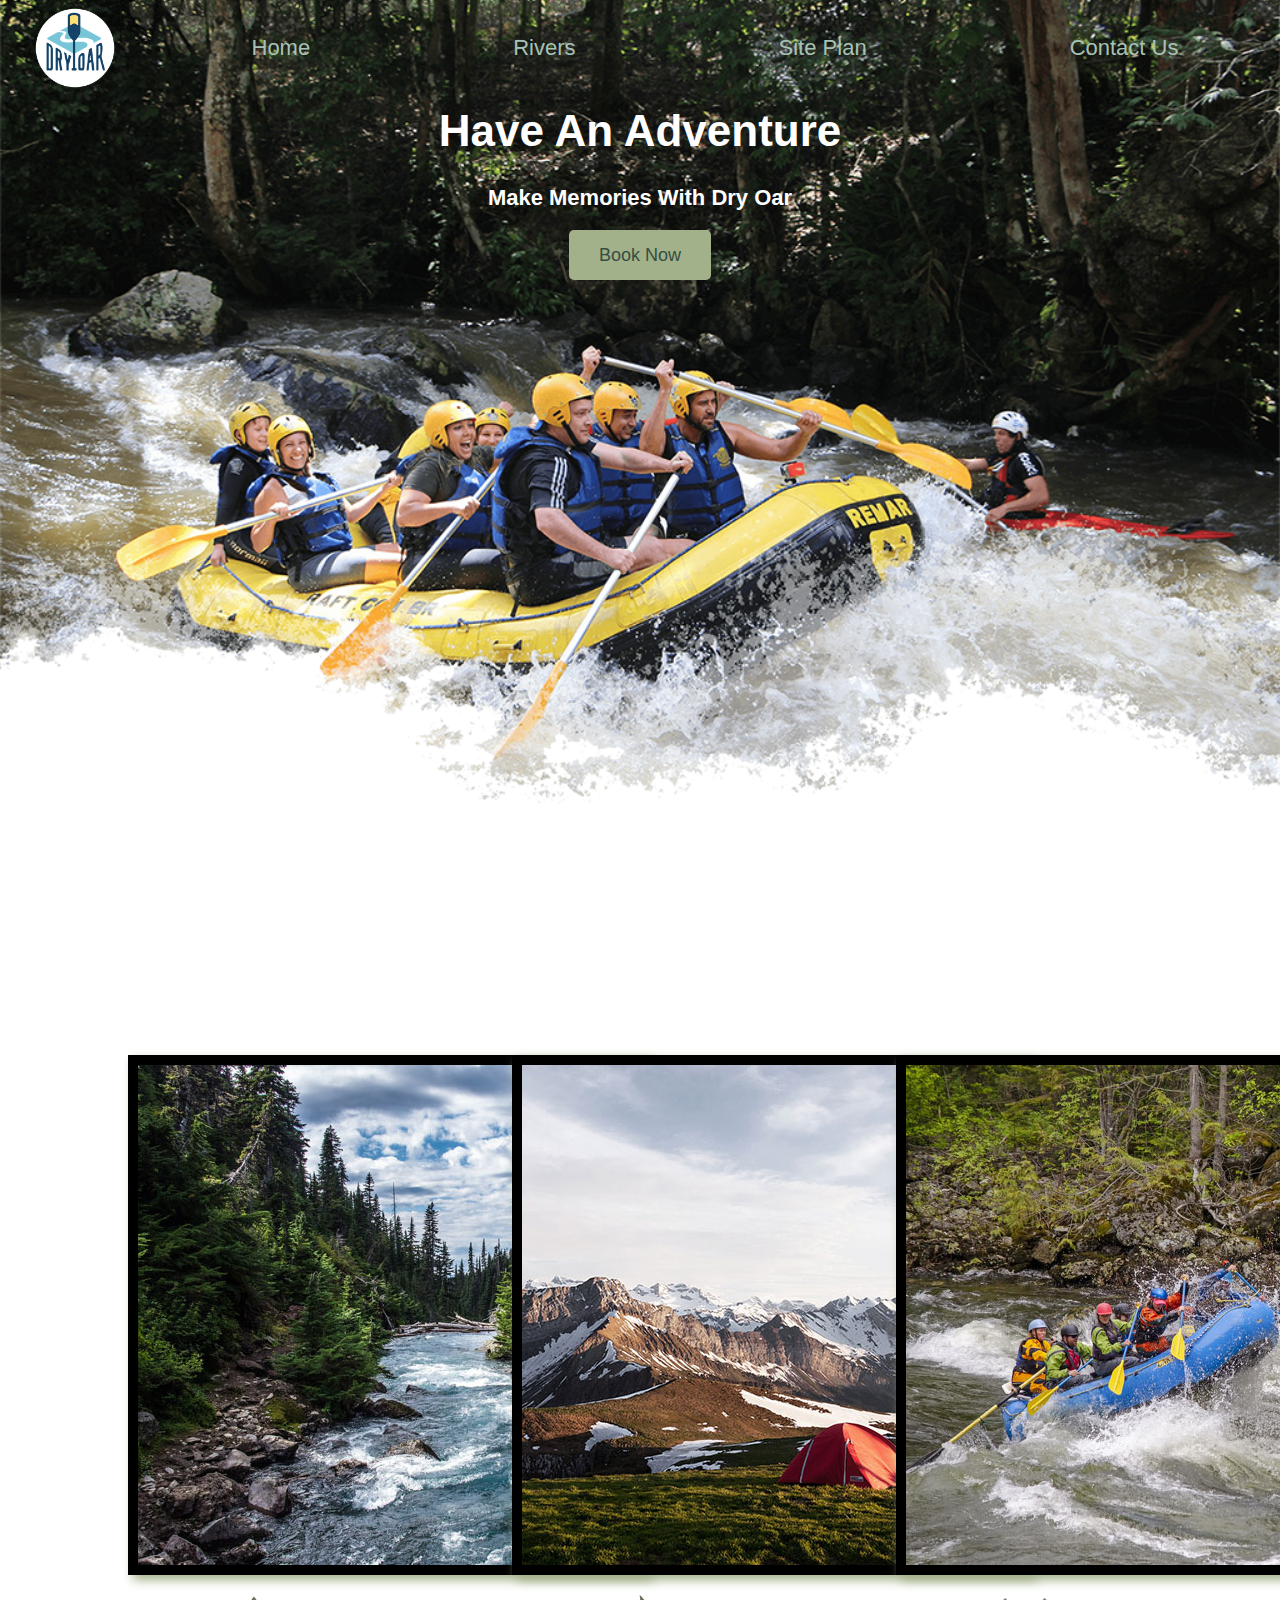
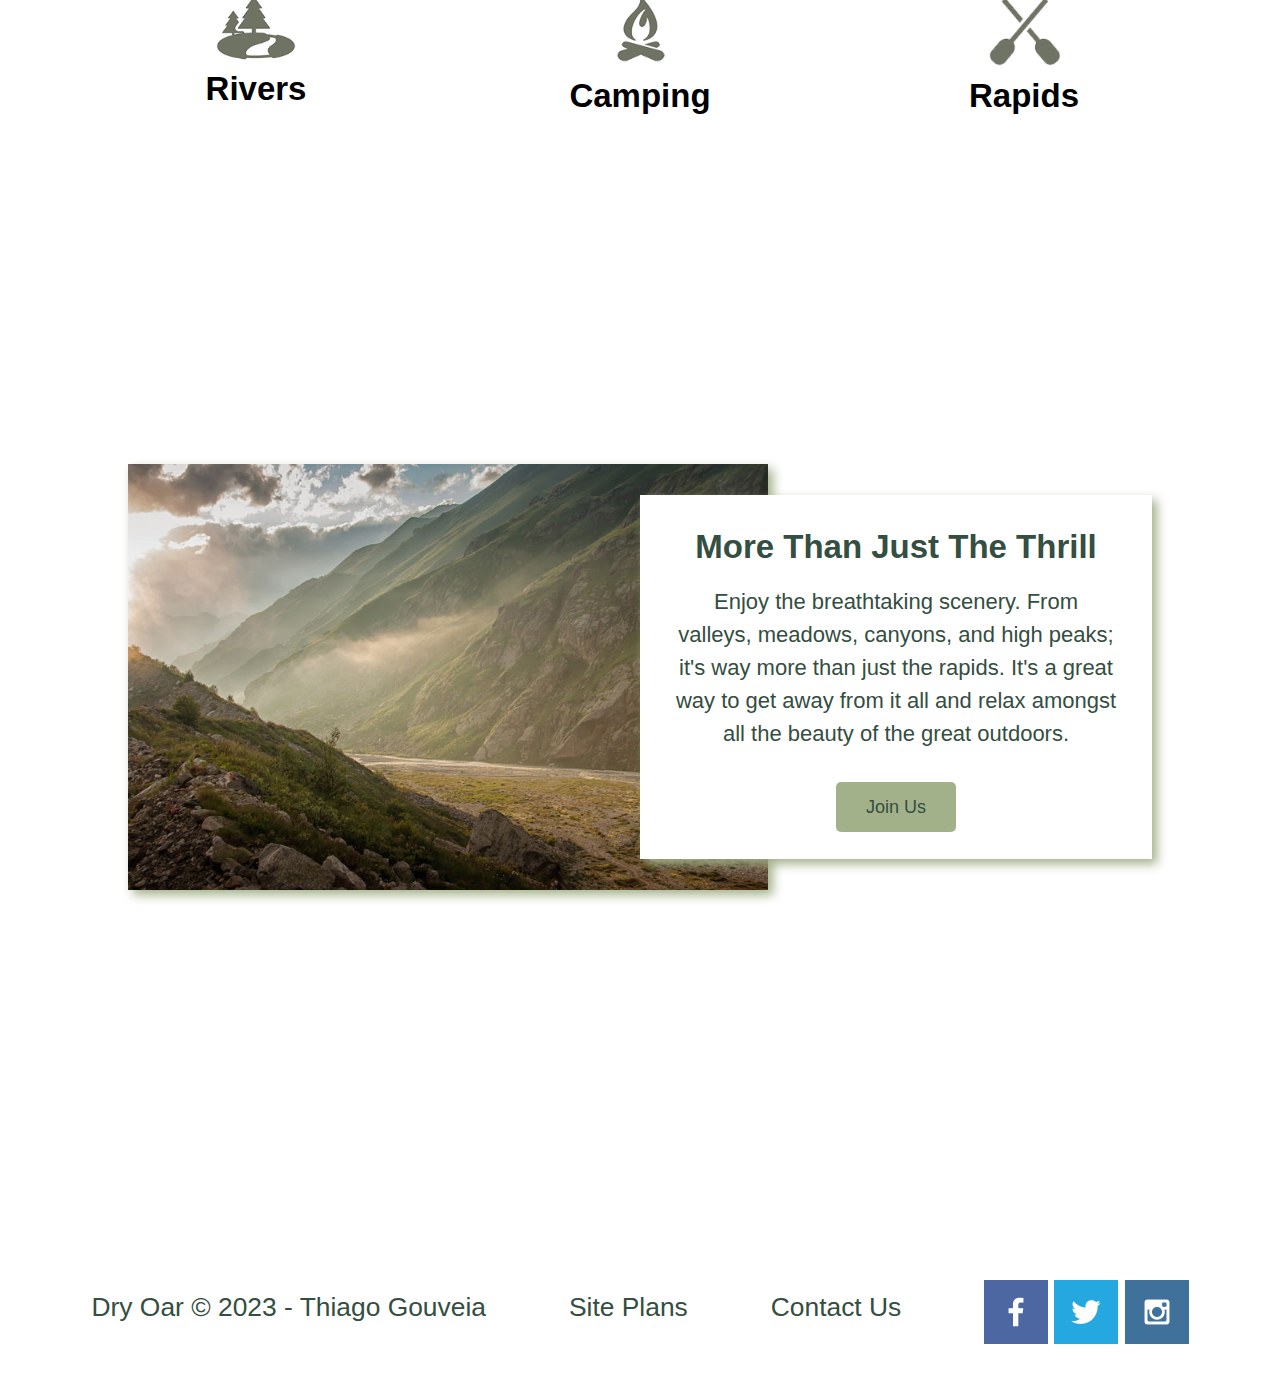
<file: wwr/index.html>
<!DOCTYPE html>
<html lang="en">
<head>
    <meta charset="UTF-8">
    <meta http-equiv="X-UA-Compatible" content="IE=edge">
    <meta name="viewport" content="width=device-width, initial-scale=1.0">
    <title>Whitewater Rafting Vacations | Dry Oar Boating | Home</title>
    <link rel="stylesheet" href="styles/style.css">
</head>
<body>
 <div id="content">
    <header> 
        <a id="logo_link" href="index.html">
            <img class="logo" src="images/logo.png" alt="Dry Oar Logo">
        </a>
        <nav>
            <a href="index.html">Home</a>
            <a href="rivers.html">Rivers</a>
            <a href="site-plan-rafting.html">Site Plan</a>
            <a href="contactus.html">Contact Us</a>
        </nav>
    </header>
<div id="hero">
    <div id="hero-box">
        <img id="hero-img" src="images/hero.png" alt="People enjoying white water rafting">
</div>
<section id="hero-msg">
    <h1 class="home-title">Have An Adventure</h1>
    <h4>Make Memories With Dry Oar</h4>
    <div class="button-box">
        <a class="book" href="rates.html">Book Now</a>
    </div>
</section>
    </div>
<main class="home-grid">
    <section class=" rivers-card">
        <img class="card-img" src="images/rivers.jpg" alt="river in forest">
        <img class="icon" src="images/river_icon.png" alt="river icon">
        <h2>Rivers</h2>
    </section>
    <section class=" camping-card">
        <img class="card-img" src="images/camping.jpg" alt="ten in mountains">
        <img class="icon" src="images/fire_icon.png" alt="fire icon">
        <h2>Camping</h2>
    </section>
    <section class=" rapids-card">
        <img class="card-img" src="images/rapids.jpg" alt="rafting boat">
        <img class="icon" src="images/oars_icon.png" alt="oars icon">
        <h2>Rapids</h2>
    </section>
    <div id="background"></div>
    <img class="mountains" src="images/mountains.jpg" alt="Misty mountains">
    <section class="msg">
        <h2>More Than Just The Thrill</h2>
        <p>Enjoy the breathtaking scenery. From valleys, meadows, canyons, and high peaks; it's way more than just the rapids. It's a great way to get away from it all and relax amongst all the beauty of the great outdoors. </p>
        <a class='join' href="rivers.html">Join Us</a>
    </section>
</main>
<footer>
    <p>Dry Oar &copy; 2023 - Thiago Gouveia</p>
    <p><a href="site-plan-rafting.html">Site Plans</a></p>
    <p><a href="contactus.html">Contact Us</a></p>
    <div class="social">
        <a href="https://facebook.com" target="_blank">
            <img src="images/facebook.png" alt="fb icon">
        </a>
        <a href="https://twitter.com" target="_blank">
            <img src="images/twitter.png" alt="twitter icon">
        </a>
        <a href="https://instagram.com" target="_blank">
            <img src="images/instagram.png" alt="instagram icon">
        </a>
    </div>
</footer>
</div>
</body>
</html>
</file>
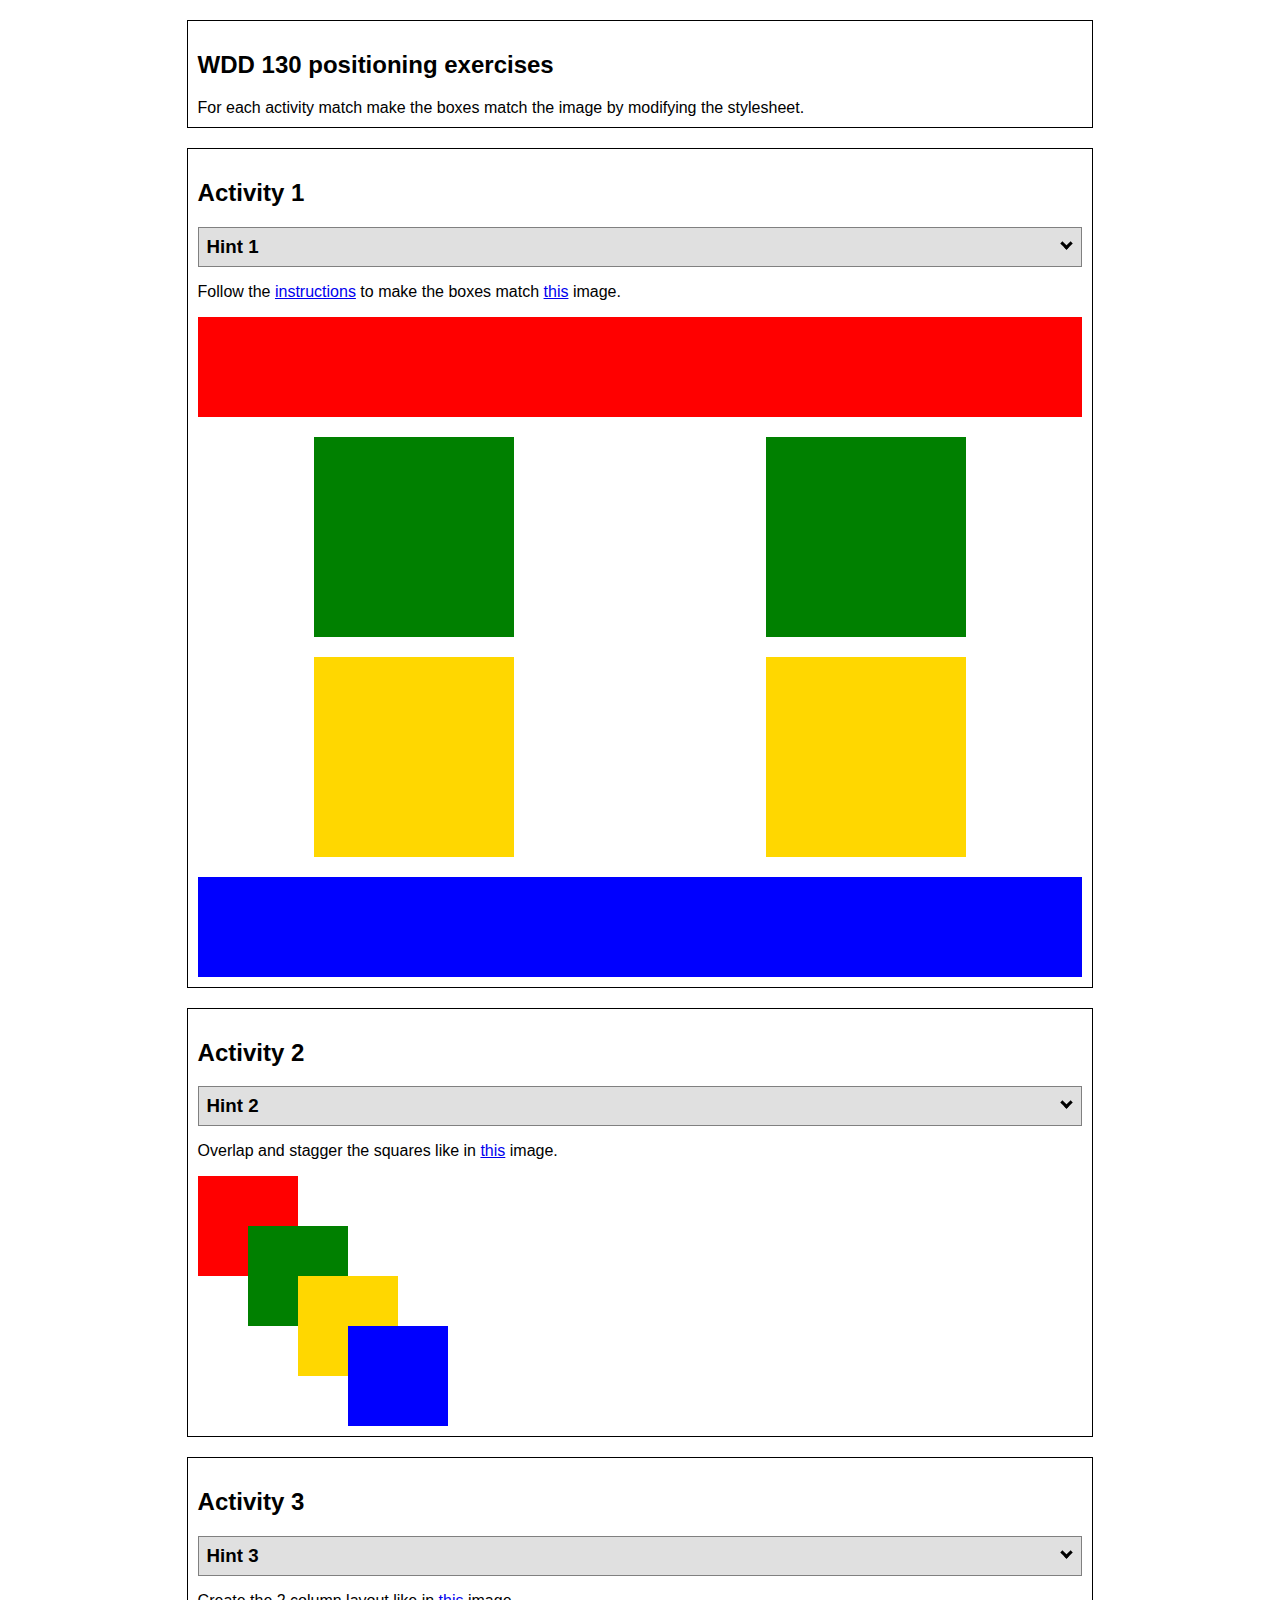
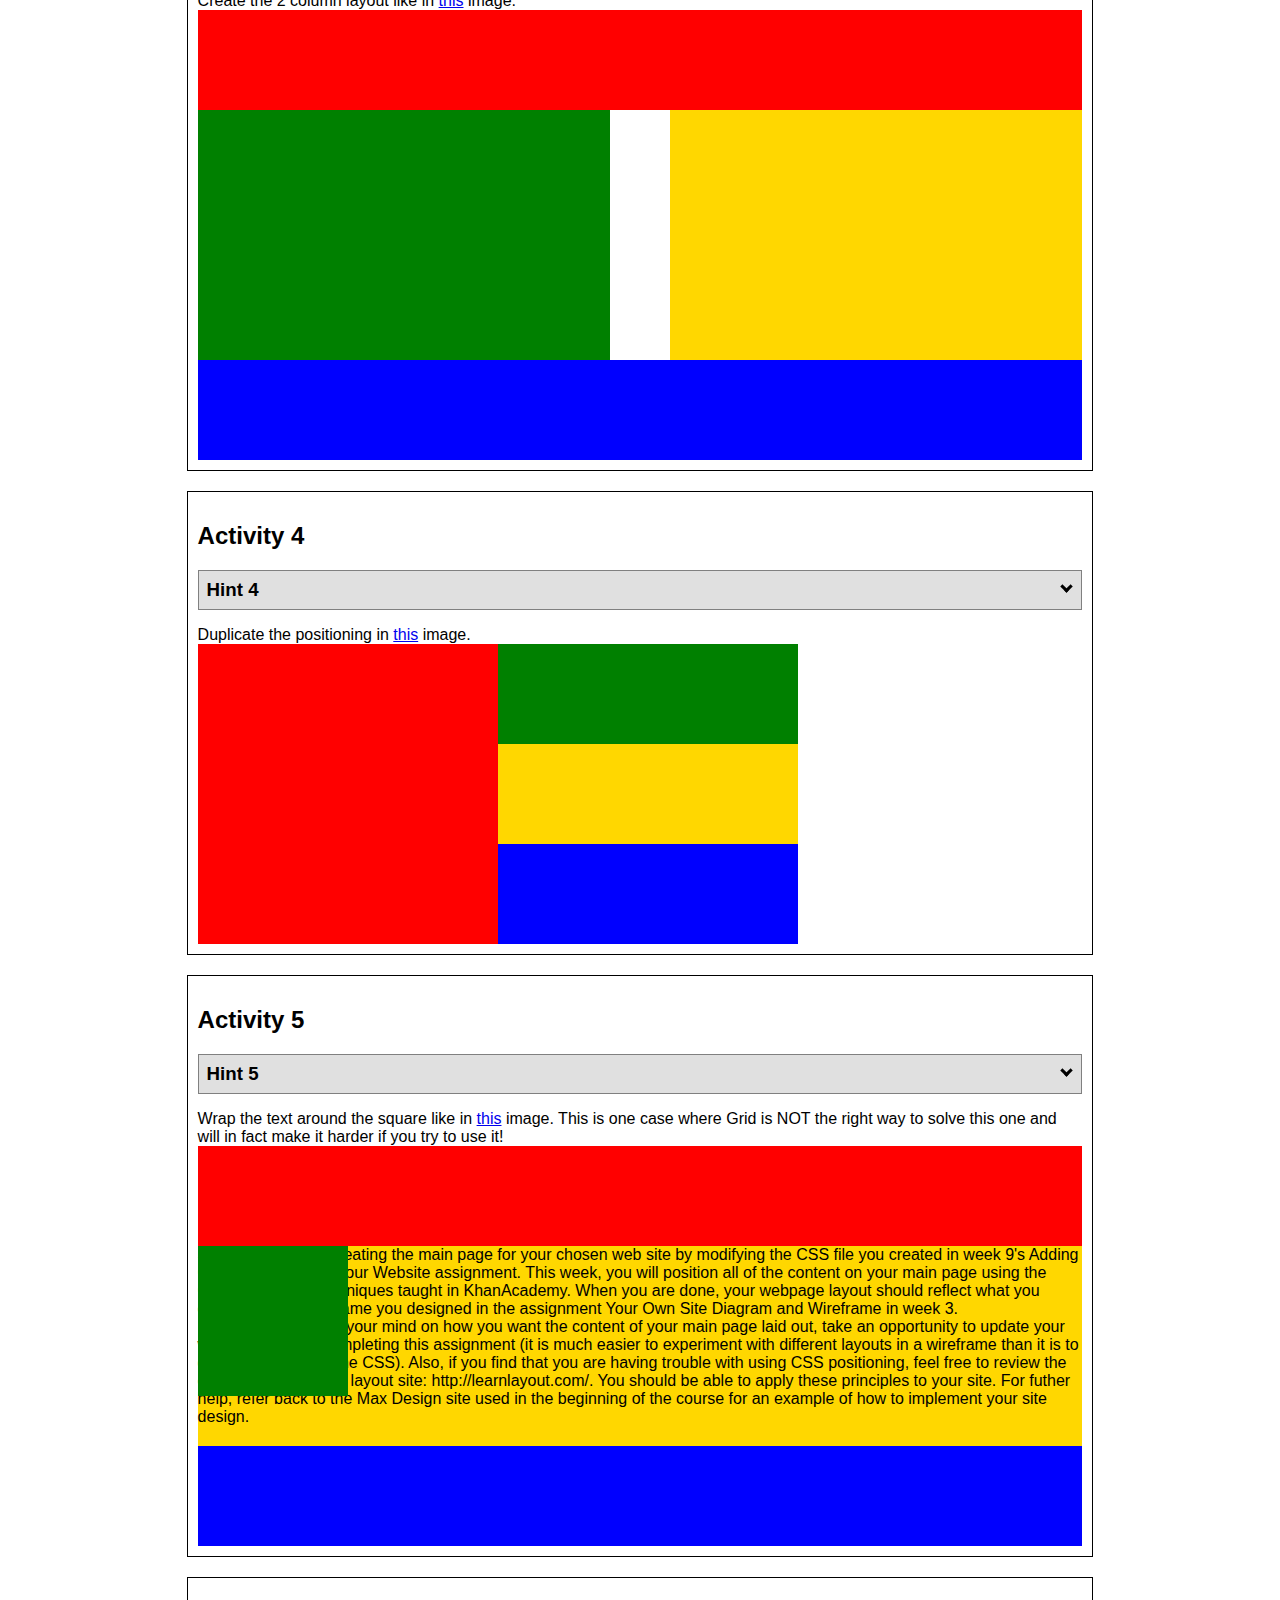
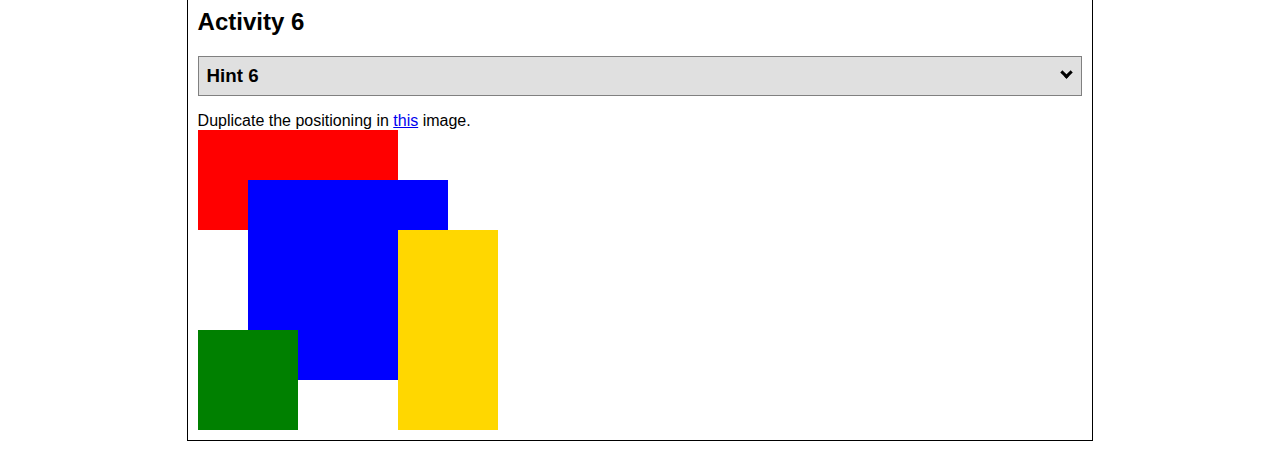
<file: positioning.html>
<!DOCTYPE html>
<html lang="en">
  <head>
    <!-- HTML - Name: positioning.html -->
    <title>Positioning Activity</title>
    <link rel="stylesheet" type="text/css" href="positionstyles.css" />
  </head>
  <body>
    <div class="activity">
      <h2>WDD 130 positioning exercises</h2>
      For each activity match make the boxes match the image by modifying the stylesheet.</div>
    <div class="activity">
      <h2>Activity 1</h2>
      <section class="hint"><input type="checkbox" ><i></i> <h3>Hint 1</h3><div><p>Check out the <a href="https://byui-wdd.github.io/wdd130/activities/w06-css-positioning.html" target="_blank">activity instructions</a> in Ilearn!</p></div></section>
      <p>Follow the <a href="https://byui-wdd.github.io/wdd130/activities/w06-css-positioning.html" target="_blank">instructions</a> to make the boxes match  <a href="https://byui-wdd.github.io/wdd130/images/example1.png" target="_blank">this</a> image.</p>
      <div class="content1" >
        <div class="red1" ></div>
        <div class="green1" ></div>
        <div class="green1" ></div>
        <div class="yellow1"></div>
        <div class="yellow1"></div>
        <div class="blue1"></div>
      </div>
    </div>
    <div class="activity">
      <h2>Activity 2</h2>
      <section class="hint"><input type="checkbox" > <h3>Hint 2</h3><i></i><div>
      <ul>
      <li>grid-template-columns: 50px 50px 50px 50px 50px </li></ul></div></section>
      <p>Overlap and stagger the squares like in <a href="https://byui-wdd.github.io/wdd130/images/example2.png" target="_blank">this</a> image.</p>
      <div class="content2" >
        <div class="red2" ></div>
        <div class="green2" ></div>
        <div class="yellow2"></div>
        <div class="blue2"></div>
      </div>
    </div>
    <div class="activity">
      <h2>Activity 3</h2>
      <section class="hint"><input type="checkbox" > <h3>Hint 3</h3><i></i><div><p>This one is going to be best solved with CSS Grid. Remember to make the boxes the right width first...then start moving them around. </p><h4>Properties used:</h4><ul><li>display:grid;</li><li>grid-template-columns:</li><li>grid-column-gap:</li>
        <li>grid-column:</li>  </ul></div></section>
      Create the 2 column layout like in <a href="https://byui-wdd.github.io/wdd130/images/example3.png" target="_blank">this</a>  image.
      <div class="content3" >
        <div class="red3" ></div>
        <div class="green3" ></div>
        <div class="yellow3"></div>
        <div class="blue3"></div>
      </div>
    </div>
    <div class="activity">
      <h2>Activity 4</h2>
      <section class="hint"><input type="checkbox" > <h3>Hint 4</h3><i></i><div><p>For the others we have been primarily concerned with width. For this one you will need to adjust height as well. </p><h4>Properties used:</h4><ul><li>display:grid;</li><li>grid-template-columns:</li><li>grid-row:</li></ul></div></section>
      Duplicate the positioning in <a href="https://byui-wdd.github.io/wdd130/images/example4.png" target="_blank">this</a> image. 
      <div class="content4" >
        <div class="red4" ></div>
        <div class="green4" ></div>
        <div class="yellow4"></div>
        <div class="blue4"></div>
      </div>
    </div>

    <div class="activity">
      <h2>Activity 5</h2>
      <section class="hint"><input type="checkbox" > <h3>Hint 5</h3><i></i><div><p>Grid is <strong>not</strong> the right way to do this.  In fact there is only one way to really do that...and that is with float. Remember that we float the thing we want the text to wrap around.  Also remember to start by making all the shapes the right size and shape.</p><h4>Properties used:</h4><ul><li>float: left;</li></ul></div></section>
      Wrap the text around the square like in <a href="https://byui-wdd.github.io/wdd130/images/example5.png" target="_blank">this</a> image. This is one case where Grid is NOT the right way to solve this one and will in fact make it harder if you try to use it!
      <div class="content5" >
        <div class="red5" ></div>
        <div class="green5" ></div>
        <div class="yellow5">Step 01: Continue creating the main page for your chosen web site by modifying the CSS file you created in week 9's Adding Classes and IDs to Your Website assignment. This week, you will position all of the content on your main page using the CSS positioning techniques taught in KhanAcademy. When you are done, your webpage layout should reflect what you outlined in the wireframe you designed in the assignment Your Own Site Diagram and Wireframe in week 3. <br />
          If you have changed your mind on how you want the content of your main page laid out, take an opportunity to update your wireframe before completing this assignment (it is much easier to experiment with different layouts in a wireframe than it is to do so by modifying the CSS). Also, if you find that you are having trouble with using CSS positioning, feel free to review the concepts at the learn layout site: http://learnlayout.com/. You should be able to apply these principles to your site. For futher help, refer back to the Max Design site used in the beginning of the course for an example of how to implement your site design.</div>
        <div class="blue5"></div>
      </div>
    </div>
    <div class="activity">
      <h2>Activity 6</h2>
      <section class="hint"><input type="checkbox" > <h3>Hint 6</h3><i></i><div><p>This one is all about visualizing the grid behind the layout. If you are having a hard time doing that first: all the sizes are even multiples of 100, and second here is another example with the lines drawn: <a href="https://byui-wdd.github.io/wdd130/images/example6-hint.png" target="_blank">example 6 with lines</a>. For this one you will find it easiest if you use px for the column width. You can also use <kbd>z-index</kbd> to control the element layering.    </p><h4>Properties used:</h4><ul><li>display:grid;</li><li>grid-template-columns:</li><li>grid-column:</li><li>grid-row:</li><li><a href="https://www.w3schools.com/cssref/pr_pos_z-index.asp" target="_blank">z-index:</a></li></ul></div></section>
      Duplicate the positioning in <a href="https://byui-wdd.github.io/wdd130/images/example6.png" target="_blank">this</a> image.
      <div class="content6" >
        <div class="red6" ></div>
        <div class="green6" ></div>
        <div class="yellow6"></div>
        <div class="blue6"></div>
      </div>
    </div>
  </body>
</html>
</file>
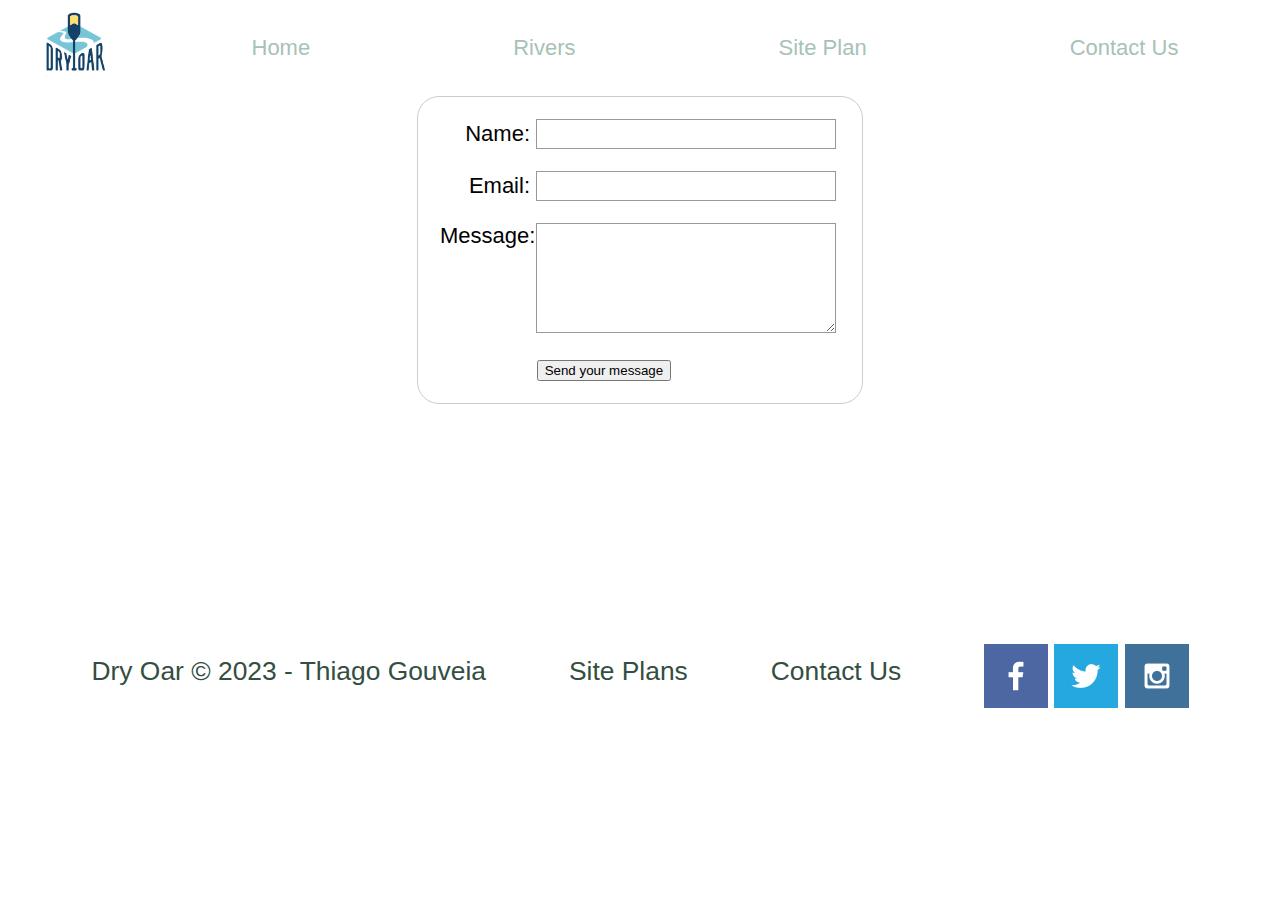
<file: wwr/contactus.html>
<!DOCTYPE html>
<html lang="en">
<head>
    <meta charset="UTF-8">
    <meta http-equiv="X-UA-Compatible" content="IE=edge">
    <meta name="viewport" content="width=device-width, initial-scale=1.0">
    <title>Dry Oar Boating | Contact US</title>
    <link rel="stylesheet" href="styles/style.css">
    <style>
        form {
  /* Center the form on the page */
  margin: 0 auto;
  width: 400px;
  /* Form outline */
  padding: 1em;
  border: 1px solid #ccc;
  border-radius: 1em;
}

ul {
  list-style: none;
  padding: 0;
  margin: 0;
}

form li + li {
  margin-top: 1em;
}

label {
  /* Uniform size & alignment */
  display: inline-block;
  width: 90px;
  text-align: right;
}

input,
textarea {
  /* To make sure that all text fields have the same font settings
     By default, textareas have a monospace font */
  font: 1em sans-serif;

  /* Uniform text field size */
  width: 300px;
  box-sizing: border-box;

  /* Match form field borders */
  border: 1px solid #999;
}

input:focus,
textarea:focus {
  /* Additional highlight for focused elements */
  border-color: #000;
}

textarea {
  /* Align multiline text fields with their labels */
  vertical-align: top;

  /* Provide space to type some text */
  height: 5em;
}

.button {
  /* Align buttons with the text fields */
  padding-left: 90px; /* same size as the label elements */
}

button {
  /* This extra margin represent roughly the same space as the space
     between the labels and their text fields */
  margin-left: 0.5em;}

#feedback{
    background-color: antiquewhite;
    position: absolute;
    top: 0;
    left: 0;
    right: 0;
    padding: .5em;
    /* make this element invisible until we are ready for it */
    display: none;      
}
.moveDown {
    margin-top: 3em;
}
    </style>
      
</head>
<body>
 <div id="content">
    <header> 
        <a id="logo_link" href="index.html">
            <img class="logo" src="images/logo.png" alt="Dry Oar Logo">
        </a>
        <nav>
            <a href="index.html">Home</a>
            <a href="rivers.html">Rivers</a>
            <a href="site-plan-rafting.html">Site Plan</a>
            <a href="contactus.html">Contact Us</a>
        </nav>
    </header>
    <div id="feedback"></div>
    <form action="/my-handling-form-page" method="post">
        <ul>
            <li>
          <label for="name">Name:</label>
          <input type="text" id="name" name="user_name" />
            </li>
            <li>
          <label for="mail">Email:</label>
          <input type="email" id="mail" name="user_email" />
            </li>
            <li>
          <label for="msg">Message:</label>
          <textarea id="msg" name="user_message"></textarea>
            </li>
            <li class="button">
            <button type="submit">Send your message</button>
            </li>
        </ul>
    </form>

</main>
<footer>
    <p>Dry Oar &copy; 2023 - Thiago Gouveia</p>
    <p><a href="site-plan-rafting.html">Site Plans</a></p>
    <p><a href="contactus.html">Contact Us</a></p>
    <div class="social">
        <a href="https://facebook.com" target="_blank">
            <img src="images/facebook.png" alt="fb icon">
        </a>
        <a href="https://twitter.com" target="_blank">
            <img src="images/twitter.png" alt="twitter icon">
        </a>
        <a href="https://instagram.com" target="_blank">
            <img src="images/instagram.png" alt="instagram icon">
        </a>
    </div>
</footer>
</div>
<script>
    // get the feedback div element so we can do something with it.
    const feedbackElement = document.getElementById('feedback');
    // get the form so we can read what was entered in it.
    const formElement = document.forms[0];
    // add a 'listener' to wait for a submission of our form. When that happens run the code below.
    formElement.addEventListener('submit', function(e) {
        // stop the form from doing the default action.
        e.preventDefault();
        // set the contents of our feedback element to a message letting the user know the form was submitted successfully. Notice that we pull the name that was entered in the form to personalize the message!
        feedbackElement.innerHTML = 'Hello '+ formElement.user_name.value +'! Thank you for your message. We will get back with you as soon as possible!';
        // make the feedback element visible.
        feedbackElement.style.display = "block";
        // add a class to move everything down so our message doesn't cover it.
        document.body.classList.toggle('moveDown');
    });
</script>
</body>
</html>
</file>
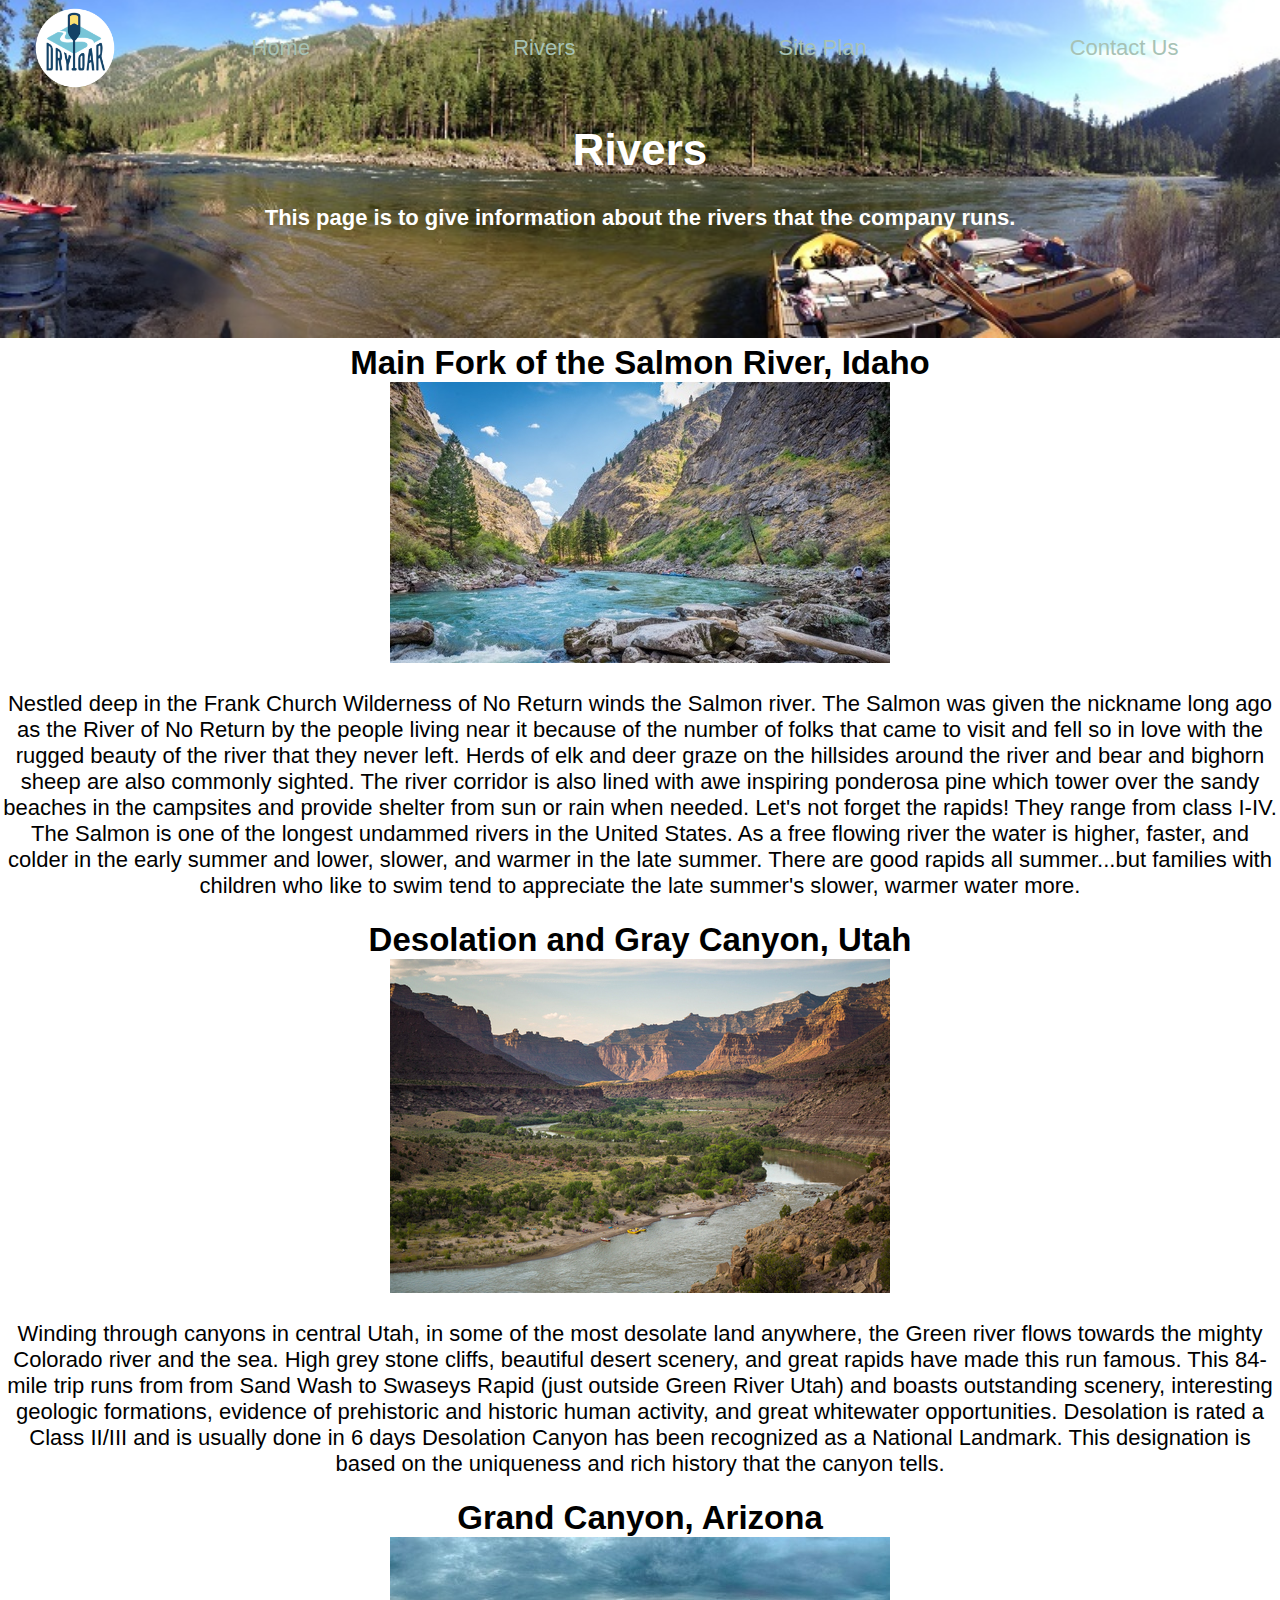
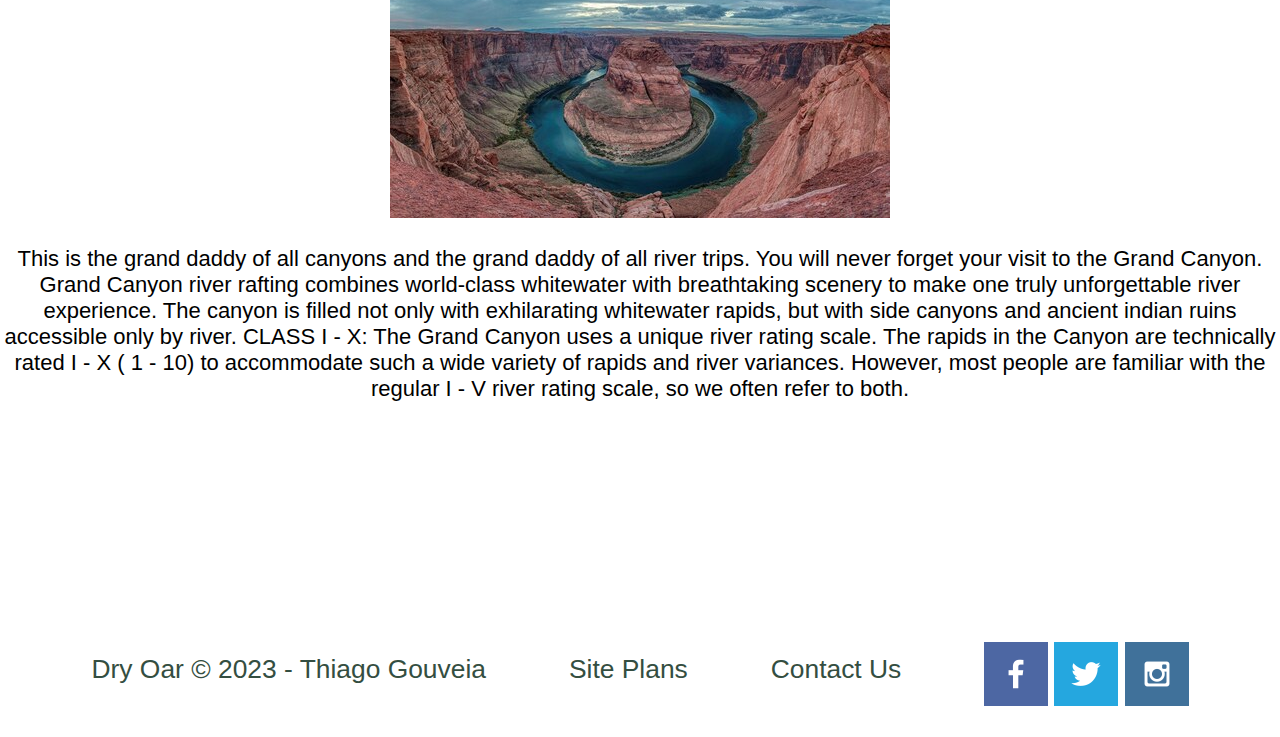
<file: wwr/rivers.html>
<!DOCTYPE html>
<html lang="en">
<head>
    <meta charset="UTF-8">
    <meta http-equiv="X-UA-Compatible" content="IE=edge">
    <meta name="viewport" content="width=device-width, initial-scale=1.0">
    <title> Rivers</title>
    <link rel="stylesheet" href="styles/style.css">
</head>
<body>
 <div id="content">
    <header> 
        <a id="logo_link" href="index.html">
            <img class="logo" src="images/logo.png" alt="Dry Oar Logo">
        </a>
        <nav>
            <a href="index.html">Home</a>
            <a href="rivers.html">Rivers</a>
            <a href="site-plan-rafting.html">Site Plan</a>
            <a href="contactus.html">Contact Us</a>
        </nav>
    </header>
<div id="hero">
    <div id="hero-box">
        <img id="hero-img" src="images/river-wide.jpg" alt="Rivers">
</div>
<section id="hero-msg">
    <h1 class="river-title">Rivers</h1>
    <h4>This page is to give information about the rivers that the company runs.</h4>
</section>
    </div>

<main class="river-grid">
    <section class="salmon-card">
        <h2>Main Fork of the Salmon River, Idaho</h2>
        <img class="river-img" src="images/middle-fork.jpg" alt="Salmon River">
        <p>Nestled deep in the Frank Church Wilderness of No Return winds the Salmon river.
        The Salmon was given the nickname long ago as the River of No Return by the people living near it because of the number of folks that came to visit and fell so in love with the rugged beauty of the river that they never left.
        Herds of elk and deer graze on the hillsides around the river and bear and bighorn sheep are also commonly sighted.
        The river corridor is also lined with awe inspiring ponderosa pine which tower over the sandy beaches in the campsites and provide shelter from sun or rain when needed.
            
        Let's not forget the rapids! They range from class I-IV. The Salmon is one of the longest undammed rivers in the United States.
        As a free flowing river the water is higher, faster, and colder in the early summer and lower, slower, and warmer in the late summer.
        There are good rapids all summer...but families with children who like to swim tend to appreciate the late summer's slower, warmer water more.</p>
        
    </section>
    <section class=" desolation-card">
        <h2>Desolation and Gray Canyon, Utah</h2>
        <img class="river-img" src="images/desolation.jpg" alt="Gray Canyon">
        <p>Winding through canyons in central Utah, in some of the most desolate land anywhere, the Green river flows towards the mighty Colorado river and the sea.
        High grey stone cliffs, beautiful desert scenery, and great rapids have made this run famous.
        This 84-mile trip runs from from Sand Wash to Swaseys Rapid (just outside Green River Utah) and boasts outstanding scenery, interesting geologic formations, evidence of prehistoric and historic human activity, and great whitewater opportunities.
        Desolation is rated a Class II/III and is usually done in 6 days
            
        Desolation Canyon has been recognized as a National Landmark. 
        This designation is based on the uniqueness and rich history that the canyon tells.</p>
        
    </section>
    <section class=" grand-card">
        <h2>Grand Canyon, Arizona</h2>
        <img class="river-img" src="images/grand-canyon.jpg" alt="Grand Canyon">
        <p>This is the grand daddy of all canyons and the grand daddy of all river trips. You will never forget your visit to the Grand Canyon.

        Grand Canyon river rafting combines world-class whitewater with breathtaking scenery to make one truly unforgettable river experience.
        The canyon is filled not only with exhilarating whitewater rapids, but with side canyons and ancient indian ruins accessible only by river.

        CLASS I - X: The Grand Canyon uses a unique river rating scale.
        The rapids in the Canyon are technically rated I - X ( 1 - 10) to accommodate such a wide variety of rapids and river variances.
        However, most people are familiar with the regular I - V river rating scale, so we often refer to both.</p>
        
    </section>
</main>
<footer>
    <p>Dry Oar &copy; 2023 - Thiago Gouveia</p>
    <p><a href="site-plan-rafting.html">Site Plans</a></p>
    <p><a href="contactus.html">Contact Us</a></p>
    <div class="social">
        <a href="https://facebook.com" target="_blank">
            <img src="images/facebook.png" alt="fb icon">
        </a>
        <a href="https://twitter.com" target="_blank">
            <img src="images/twitter.png" alt="twitter icon">
        </a>
        <a href="https://instagram.com" target="_blank">
            <img src="images/instagram.png" alt="instagram icon">
        </a>
    </div>
</footer>
</div>
</body>
</html>
</file>
<file: wwr/styles/style.css>
body {
    background-color: white;
    font-family: Poppins, sans-serif;
    font-size: 22px;
    margin: 0;
    padding: 0;
  }
  

  #content {
    max-width: 1600px;
    margin: 0 auto;
    background-color: white;
  }

  #background {
    height: 725px;
    background-color: white;
    grid-column: 1/11;
    grid-row: 4/9;
  }

  .home-title {
    font-family: "Poppins", sans-serif;
    font-size: 2em;
    margin-top: 10px;
  }

  h2 {
    margin: 0;
  }

  h4{
    color: #344e41;
  }

  nav {
    display: flex;
    justify-content: space-around;
  }

  nav a{
    text-align: center;
    color: #a7c2b5;
    text-decoration: none;
    padding: 35px;
    z-index: 1;
  }

  nav a:hover {
    text-align: center;
    color: #7f9e8e;
  }
  
  .button-box {
    text-align: center;
  }

  main section {
    text-align: center;
  } 

  header {
    background-color: white;
    display: grid;
    grid-template-columns: 150px auto;
  }
  
  footer {
    background-color: white;
    color: #344e41;
    padding: 25px 50px;
    margin-top: 200px;
    display: flex;
    justify-content: space-around;
    align-items: center;
  }

    footer a{
    color: #344e41;
    text-decoration: none;
    }

    footer a:hover{
    color: #20382c;
    }

    footer p {
        font-size:  1.2em;
    }

    footer p a:hover{
        text-decoration: underline;
    }

  footer .social img{
    padding-top: 15px;
  }

  .book, .join{
    background-color: #a3b18a;
    color: #344e41;
    text-decoration: none;
    font-size: 18px;
    padding: 15px 30px;
    margin-top: 50px;
    border-radius: 5px;
  }

  .book:hover, .join:hover{
    background-color: white;
    color: #20382c;
  }

  .msg{
    background-color: white;
    line-height: 1.5em;
    padding: 35px;
    grid-column: 6/10;
    grid-row: 6/7;
    box-shadow: 5px 5px 10px #a3b18a;
  }

  .msg h2{
    color: #344e41;
  }

  .msg p{
    color: #344e41;
    padding-bottom:.8em;
  }
  #hero {
    display: grid;
    grid-template-columns: 1fr 3fr 1fr;
    margin-top: -100px;
  }

  #hero-box{
    grid-column: 1/4;
    grid-row: 1/3;
  }

  #hero-msg{
    grid-column: 2/3;
    grid-row: 1/2;
    margin-top: 100px;
  }

  #hero-msg h1, #hero-msg h4 {
    text-align: center;
    color: white;
  }

 #hero-img {
    width: 100%;
  }

  .logo{
    width: 80px;
  }

  #logo_link {
    padding-top: 5px;
    justify-self: center;
    align-self: center;
    z-index: 1;
  }

  .icon{
    width: 80px;
    padding-top: 10px;
  }
  .home-grid{
    display: grid;
    grid-template-columns: repeat(10, 1fr);
  }

  .rivers-card, .camping-card, .rapids-card{
    margin: 200px 0;
  }

  .card-img{
    border: 10px solid #000000;
    transition: transform .5s;
    box-shadow: 5px 5px 10px #a3b18a;
  }

  .card-img:hover{
    opacity: .6;
    transform: scale(1.1);
  }

  .rivers-card{
    grid-column: 2/4;
    grid-row: 2/3;
  }
  
  .camping-card{
    grid-column: 5/7;
    grid-row: 2/3;
  }

  .rapids-card{
    grid-column: 8/10;
    grid-row: 2/3;
  }

  .mountains{
    grid-column: 2/7;
    grid-row: 5/8;
    box-shadow: 5px 5px 10px #a3b18a;
  }

  .card_img, .mountains{
    width: 100%;
  }

main section img{
  box-sizing: border-box;
}

@media screen and (max-width: 900px) {
  #hero, .home-grid {
      display: block;
      height: auto;
  }
  nav, footer {
      flex-direction: column;
  }
  nav a {
      display: block;
      padding: 15px;
  }
  #hero {
      margin-top: 0;
  }
  #hero-msg {
      margin-top: 0;
  }
  #hero-msg h4 {
      display: none;
  }
  .home-title {
      font-size: 25px;
      color: #6f7364;
  }
  .rivers-card, .camping-card, .rapids-card { 
      margin: 50px auto;
      width: 60%;
  }
  #background {
      display: none;
  }
  .mountains, .msg {
      width: 80%;
      display: block;
      margin: 0 auto;
  }
  footer {
      margin-top: 25px;
  }
}
</file>
<file: positionstyles.css>
/* CSS - Name: "positionstyles.css" */
/* Activity 1 styles */
.content1 {
  /* This is the parent of the activity 1 boxes. */
display: grid;
grid-template-columns: 1fr 1fr;
justify-items: center;
gap: 20px;
}
.red1 { 
  width: 100%; 
  height: 100px; 
  background-color: red; 
  grid-column: 1/3;
} 
.green1 {
  width: 200px; 
  height: 200px; 
  background-color: green; 

} 
.yellow1 {
  width: 200px; 
  height: 200px; 
  background-color: gold; 
} 
.blue1 {
  width: 100%; 
  height: 100px; 
  background-color: blue;
  grid-column: 1/3;
} 
/* Activity 2 styles */ 
.content2 {
  /* This is the parent of the activity 2 boxes. */
  display: grid;
  grid-template-columns: repeat(5, 50px);
  grid-template-rows: repeat(5, 50px);
}
.red2 {
  width: 100px; 
  height: 100px; 
  background-color: red; 
  z-index: 2;
  grid-column:1/2;
  grid-row: 1/2;
} 
.green2 { 
  width: 100px; 
  height: 100px; 
  background-color: green; 
  z-index: 3;
  grid-column: 2/3;
  grid-row: 2/3;
} 
.yellow2 {
  width: 100px; 
  height: 100px; 
  background-color: gold; 
  z-index: 4;
  grid-column: 3/4;
  grid-row: 3/4;
} 
.blue2 {
  width: 100px; 
  height: 100px; 
  background-color: blue; 
  z-index: 5;
  grid-column: 4/5;
  grid-row: 4/5;
} 
/* Activity 3 styles */ 
.content3 {
  /* This is the parent of the activity 3 boxes. */
  display: grid;
  grid-template-columns: 1fr 1fr;
  grid-column-gap: 60px;
}
.red3 {
  width: 100%; 
  height: 100px; 
  background-color: red; 
  grid-column: 1/3;
} 
.green3 {
  width: 100; 
  height: 250px; 
  background-color: green;
} 
.yellow3 {
  width: 100; 
  height: 250px; 
  background-color: gold; 
} 
.blue3 {
  width: 100%;
  height: 100px; 
  background-color: blue; 
  grid-column: 1/3;
} 
/* Activity 4 styles */ 
.content4 {
  /* This is the parent of the activity 4 boxes. */
  display: grid;
  grid-template-columns:1fr 1fr 1fr 1fr;
 
}
.red4 {
  width: 300px; 
  height: 300px; 
  background-color: red;
  grid-column: 1/2;
  grid-row: 1/4;
} 
.green4 {
  width: 300px; 
  height: 100px; 
  background-color: green; 
  grid-column: 2/3;
  grid-row: 1/2;
} 
.yellow4 {
  width: 300px; 
  height: 100px; 
  background-color: gold; 
  grid-column: 2/3;
  grid-row: 2/3;
} 
.blue4 {
  width: 300px; 
  height: 100px; 
  background-color: blue; 
  grid-column: 2/3;
  grid-row: 3/4;
} 
/* Activity 5 styles */ 
.content5 {
  /* This is the parent of the activity 5 boxes. */
  display: grid;
  grid-template-columns: 1fr 1fr;
  height: 400px;
  float: left;

}
.red5 { 
  width: 100%; 
  height: 100px; 
  background-color: red; 
  grid-column: 1/3;
} 
.green5 { 
  width: 150px; 
  height: 150px; 
  background-color: green; 
  grid-row: 2/3;
  grid-column: 1/2;
  float: left;
  z-index: 1;

} 
.yellow5 {
  width: 100%; 
  height: 200px; 
  background-color: gold; 
  grid-column: 1/3;
  grid-row: 2/3;
} 
.blue5 {
  width: 100%; 
  height: 100px; 
  background-color: blue; 
  grid-column: 1/3;
} 
/* Activity 6 styles */ 
.content6 {
  /* This is the parent of the activity 6 boxes. */
  display: grid;
  grid-template-columns: repeat(6, 50px);
  grid-template-rows: repeat(6, 50px);
}
.red6 {
  width: auto; 
  height: auto; 
  background-color: red;
  grid-column: 1/5;
  grid-row: 1/3;
} 
.green6 {
  width: auto; 
  height: auto; 
  background-color: green;
  grid-column: 1/3;
  grid-row: 5/7;
  z-index: 2;
} 
.yellow6 {
  width: auto; 
  height: auto; 
  background-color: gold; 
  grid-column: 5/7;
  grid-row: 3/7;
  z-index: 2;
} 
.blue6 {
  width: auto; 
  height: auto; 
  background-color: blue;
  grid-column: 2/6;
  grid-row: 2/6;
  z-index: 1;
} 


/* Do not make any changes below here */
.activity {
  width: 70%; 
  margin: 20px auto; 
  font-family: Arial, sans-serif; 
  border: 1px solid black; 
  padding: 10px; 
  clear:both; 
  overflow: auto;
} 

.hint {
  border: 1px solid grey;
  background: #e0e0e0;
  padding: .5em;
  position: relative;
  margin: 1em 0;
}
.hint h3 {
  margin: 0;
}
.hint:hover {
  background: #d0d0d0;
}
.hint > div {
  display: none;
}

.hint input[type=checkbox] {
  position: absolute;
  width: 100%;
  height: 100%;
  opacity: 0;
  z-index: 1;
  cursor: pointer;
}

.hint input[type=checkbox]:checked ~ div {
  display: block;
}

.hint i {
  position: absolute;
  transform: translate(-6px, 0);
  margin-top: 16px;
  right: 10px;
  top: -3px;
}
.hint i:before, .hint i:after {
  content: "";
  position: absolute;
  background-color: black;
  width: 3px;
  height: 9px;
}
.hint i:before {
  transform: translate(2px, 0) rotate(45deg);
}
.hint i:after {
  transform: translate(-2px, 0) rotate(-45deg);
}

.hint input[type=checkbox]:checked ~ i:before {
  transform: translate(-2px, 0) rotate(45deg);
}
.hint input[type=checkbox]:checked ~ i:after {
  transform: translate(2px, 0) rotate(-45deg);
}
.hint a {
  position: relative;
  z-index: 1;
}
</file>
